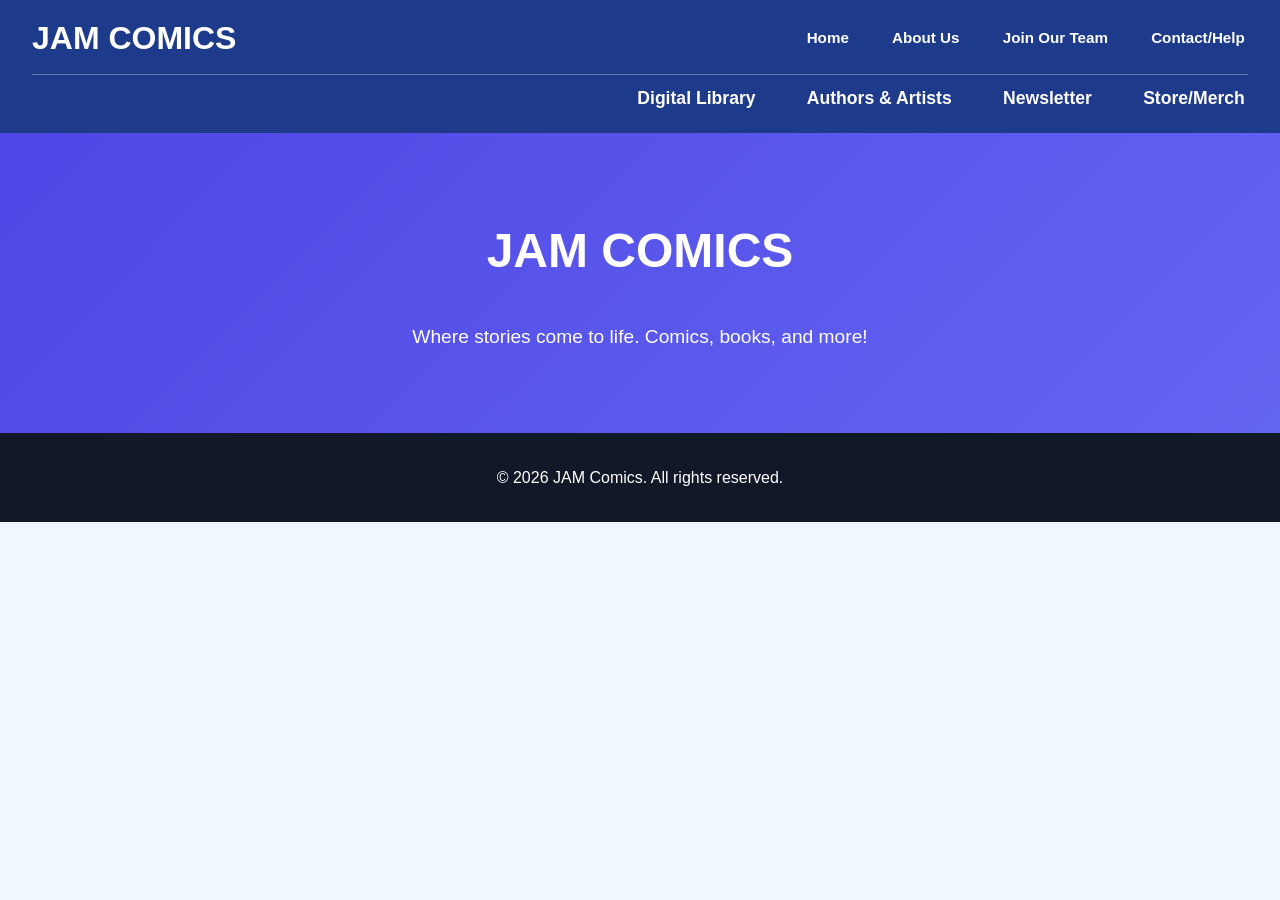
<file: index.html>
<!DOCTYPE html>
<html lang="en">
<head>
  <meta charset="UTF-8">
  <meta name="viewport" content="width=device-width, initial-scale=1.0">
  <title>JAM Comics - Home</title>
  <link rel="stylesheet" href="style.css">
</head>
<body>

  <!-- Header / Navigation -->
  <header>
    <!-- Top Row: Logo left, business links right -->
    <div class="header-top">
      <div class="logo">
        <a href="index.html"><h1>JAM Comics</h1></a>
      </div>
      <nav class="business-nav">
        <a href="index.html">Home</a>
        <a href="about.html">About Us</a>
        <a href="join.html">Join Our Team</a>
        <a href="contact.html">Contact/Help</a>
      </nav>
    </div>

    <!-- Bottom Row: story/news links, right-aligned -->
    <nav class="story-nav">
      <a href="library.html">Digital Library</a>
      <a href="authors.html">Authors & Artists</a>
      <a href="newsletter.html">Newsletter</a>
      <a href="store.html">Store/Merch</a>
    </nav>
  </header>

  <!-- Hero Section -->
  <section class="hero">
    <h1>JAM Comics</h1>
    <p>Where stories come to life. Comics, books, and more!</p>
  </section>

  <!-- Footer -->
  <footer>
    <p>&copy; 2026 JAM Comics. All rights reserved.</p>
  </footer>

</body>
</html>
</file>
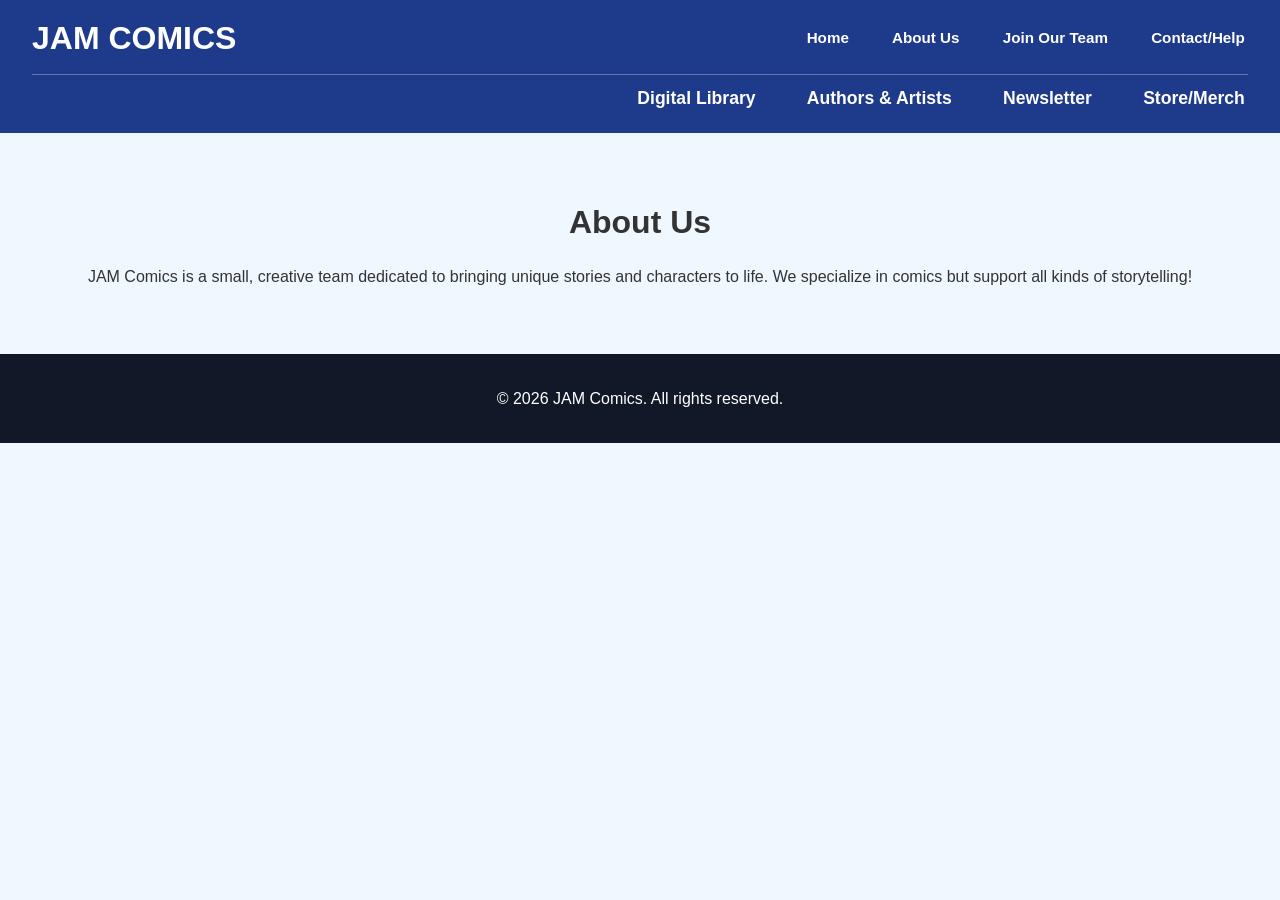
<file: about.html>
<!DOCTYPE html>
<html lang="en">
<head>
  <meta charset="UTF-8">
  <meta name="viewport" content="width=device-width, initial-scale=1.0">
  <title>JAM Comics - About Us</title>
  <link rel="stylesheet" href="style.css">
</head>
<body>

  <!-- Header / Navigation -->
  <header>
    <!-- Top Row: Logo left, business links right -->
    <div class="header-top">
      <div class="logo">
        <a href="index.html"><h1>JAM Comics</h1></a>
      </div>
      <nav class="business-nav">
        <a href="index.html">Home</a>
        <a href="about.html">About Us</a>
        <a href="join.html">Join Our Team</a>
        <a href="contact.html">Contact/Help</a>
      </nav>
    </div>

    <!-- Bottom Row: story/news links, right-aligned -->
    <nav class="story-nav">
      <a href="library.html">Digital Library</a>
      <a href="authors.html">Authors & Artists</a>
      <a href="newsletter.html">Newsletter</a>
      <a href="store.html">Store/Merch</a>
    </nav>
  </header>

  <!-- About Us Section -->
  <section>
    <h2>About Us</h2>
    <p class="center">
      JAM Comics is a small, creative team dedicated to bringing unique stories and characters to life. 
      We specialize in comics but support all kinds of storytelling!
    </p>
  </section>

  <!-- Footer -->
  <footer>
    <p>&copy; 2026 JAM Comics. All rights reserved.</p>
  </footer>

</body>
</html>
</file>
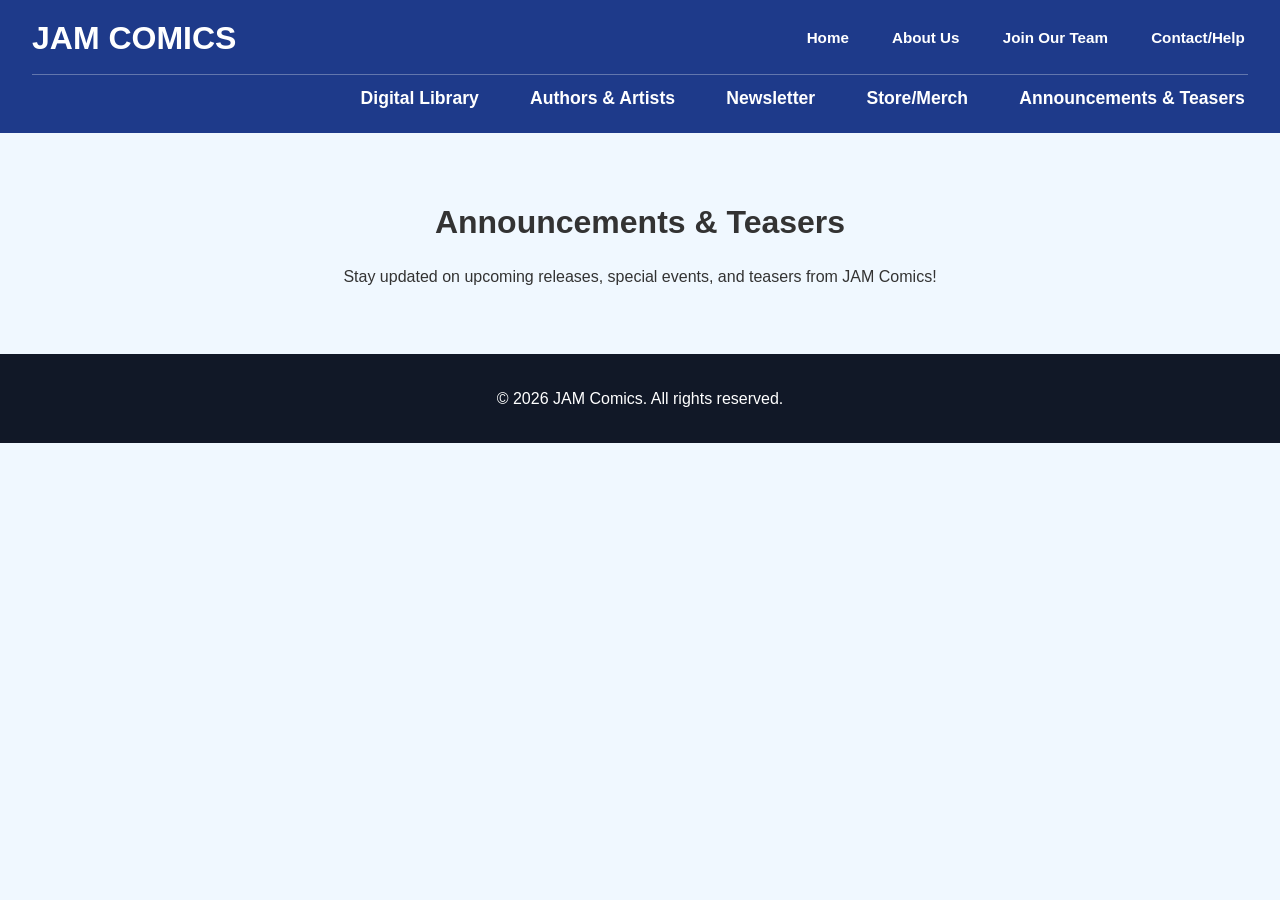
<file: announcements.html>
<!DOCTYPE html>
<html lang="en">
<head>
  <meta charset="UTF-8">
  <meta name="viewport" content="width=device-width, initial-scale=1.0">
  <title>JAM Comics - Announcements</title>
  <link rel="stylesheet" href="style.css">
</head>
<body>

  <!-- Header / Navigation -->
  <header>
    <!-- Top Row: Logo left, business links right -->
    <div class="header-top">
      <div class="logo">
        <a href="index.html"><h1>JAM Comics</h1></a>
      </div>
      <nav class="business-nav">
        <a href="index.html">Home</a>
        <a href="about.html">About Us</a>
        <a href="join.html">Join Our Team</a>
        <a href="contact.html">Contact/Help</a>
      </nav>
    </div>

    <!-- Bottom Row: story/news links, right-aligned -->
    <nav class="story-nav">
      <a href="library.html">Digital Library</a>
      <a href="authors.html">Authors & Artists</a>
      <a href="newsletter.html">Newsletter</a>
      <a href="store.html">Store/Merch</a>
      <a href="announcements.html">Announcements & Teasers</a>
    </nav>
  </header>

  <!-- Announcements Section -->
  <section>
    <h2>Announcements & Teasers</h2>
    <p class="center">
      Stay updated on upcoming releases, special events, and teasers from JAM Comics!
    </p>
  </section>

  <!-- Footer -->
  <footer>
    <p>&copy; 2026 JAM Comics. All rights reserved.</p>
  </footer>

</body>
</html>
</file>
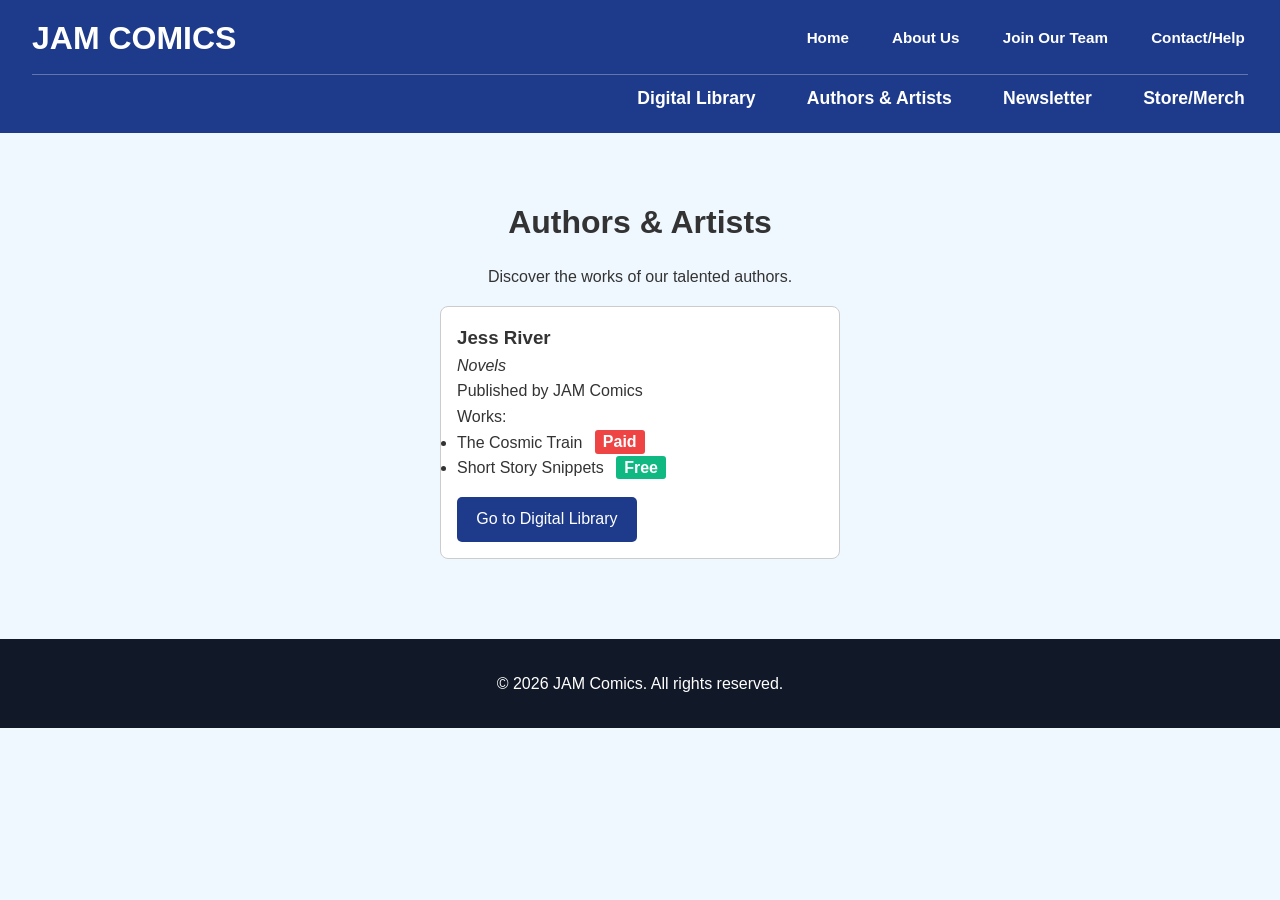
<file: authors.html>
<!DOCTYPE html>
<html lang="en">
<head>
  <meta charset="UTF-8">
  <meta name="viewport" content="width=device-width, initial-scale=1.0">
  <title>JAM Comics - Authors & Artists</title>
  <link rel="stylesheet" href="style.css">
</head>
<body>

  <!-- Header / Navigation -->
  <header>
    <!-- Top Row: Logo left, business links right -->
    <div class="header-top">
      <div class="logo">
        <a href="index.html"><h1>JAM Comics</h1></a>
      </div>
      <nav class="business-nav">
        <a href="index.html">Home</a>
        <a href="about.html">About Us</a>
        <a href="join.html">Join Our Team</a>
        <a href="contact.html">Contact/Help</a>
      </nav>
    </div>

    <!-- Bottom Row: story/content links, right-aligned -->
    <nav class="story-nav">
      <a href="library.html">Digital Library</a>
      <a href="authors.html">Authors & Artists</a>
      <a href="newsletter.html">Newsletter</a>
      <a href="store.html">Store/Merch</a>
    </nav>
  </header>

  <!-- Page Content -->
  <section>
    <h2>Authors & Artists</h2>
    <p class="center">Discover the works of our talented authors.</p>

    <!-- Example Author -->
    <div class="author-card">
      <h3>Jess River</h3>
      <p><em>Novels</em></p>
      <p>Published by JAM Comics</p>
      <p>Works:</p>
      <ul>
        <li>The Cosmic Train <span class="tag paid">Paid</span></li>
        <li>Short Story Snippets <span class="tag free">Free</span></li>
      </ul>
      <a href="library.html" class="btn">Go to Digital Library</a>
    </div>
  </section>

  <!-- Footer -->
  <footer>
    <p>&copy; 2026 JAM Comics. All rights reserved.</p>
  </footer>

</body>
</html>
</file>
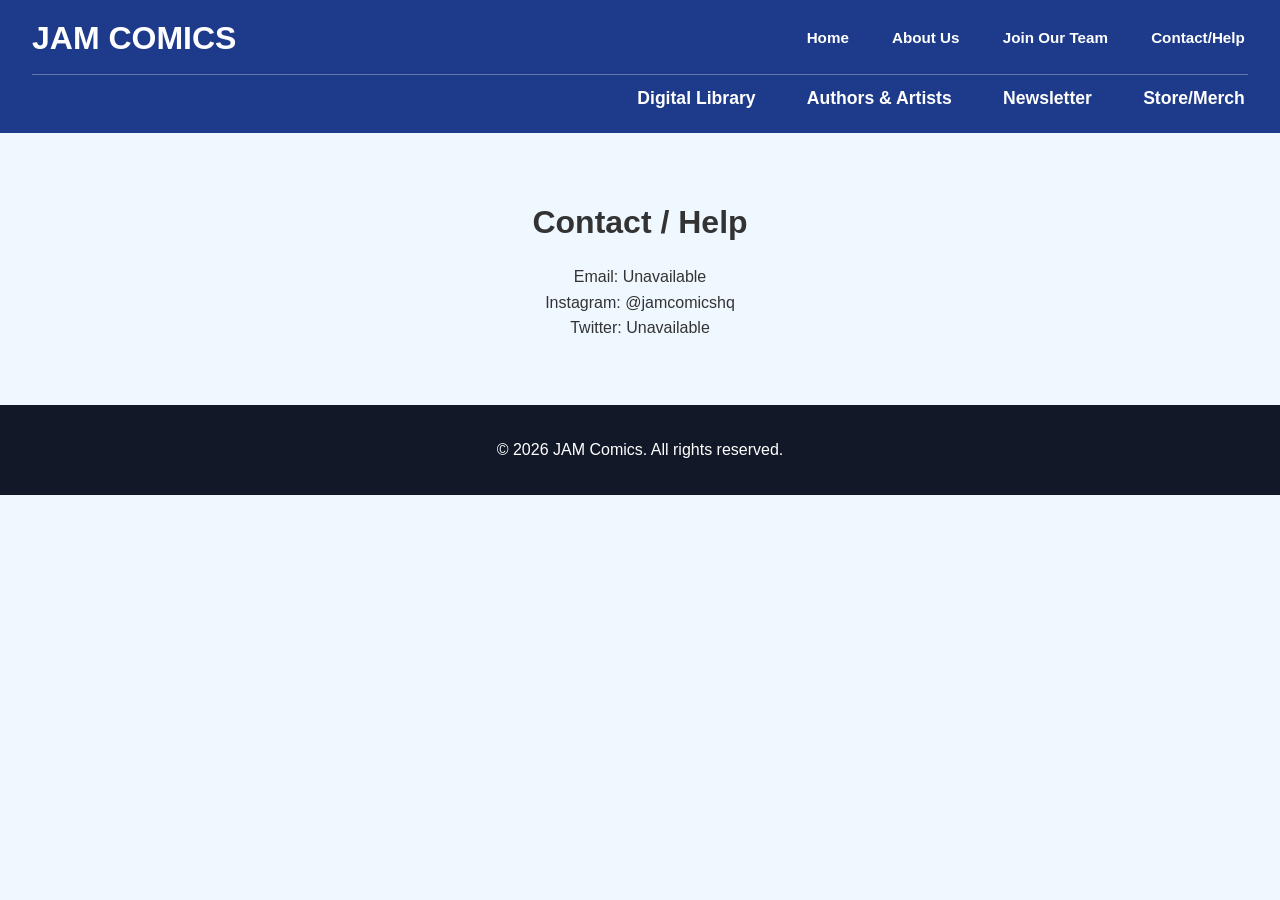
<file: contact.html>
<!DOCTYPE html>
<html lang="en">
<head>
  <meta charset="UTF-8">
  <meta name="viewport" content="width=device-width, initial-scale=1.0">
  <title>JAM Comics - Contact / Help</title>
  <link rel="stylesheet" href="style.css">
</head>
<body>

  <!-- Header / Navigation -->
  <header>
    <!-- Top Row: Logo left, business links right -->
    <div class="header-top">
      <div class="logo">
        <a href="index.html"><h1>JAM Comics</h1></a>
      </div>
      <nav class="business-nav">
        <a href="index.html">Home</a>
        <a href="about.html">About Us</a>
        <a href="join.html">Join Our Team</a>
        <a href="contact.html">Contact/Help</a>
      </nav>
    </div>

    <!-- Bottom Row: story/news links, right-aligned -->
    <nav class="story-nav">
      <a href="library.html">Digital Library</a>
      <a href="authors.html">Authors & Artists</a>
      <a href="newsletter.html">Newsletter</a>
      <a href="store.html">Store/Merch</a>
    </nav>
  </header>

  <!-- Page Content -->
  <section>
    <h2>Contact / Help</h2>
    <p class="center">
      Email: Unavailable <br>
      Instagram: <a href="https://www.instagram.com/jamcomicshq?igsh=MXNqaXFkN3A1ZmRxZA==" target="_blank">@jamcomicshq</a> <br>
      Twitter: Unavailable
    </p>
  </section>

  <!-- Footer -->
  <footer>
    <p>&copy; 2026 JAM Comics. All rights reserved.</p>
  </footer>

</body>
</html>
</file>
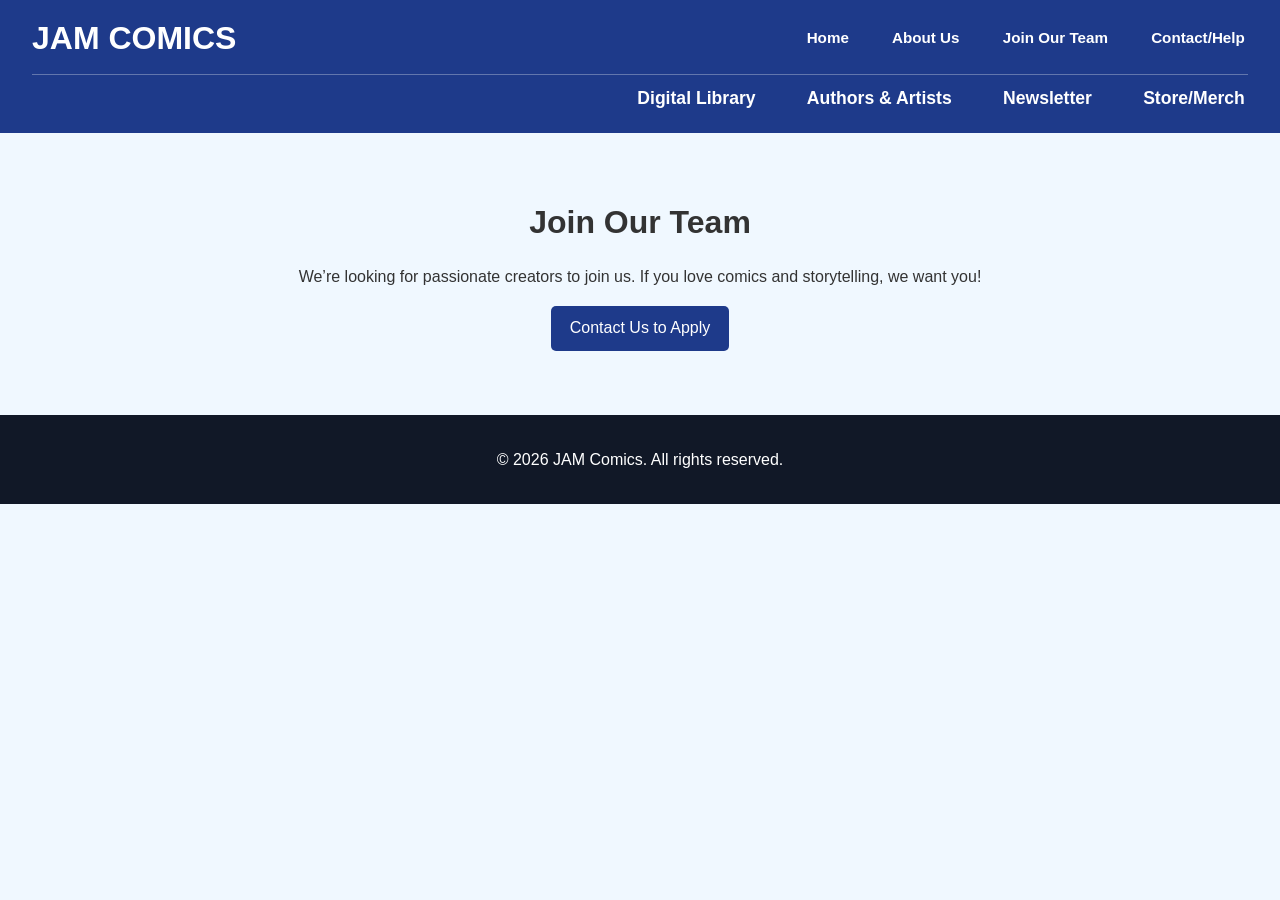
<file: join.html>
<!DOCTYPE html>
<html lang="en">
<head>
  <meta charset="UTF-8">
  <meta name="viewport" content="width=device-width, initial-scale=1.0">
  <title>JAM Comics - Join Our Team</title>
  <link rel="stylesheet" href="style.css">
</head>
<body>

  <!-- Header / Navigation -->
  <header>
    <!-- Top Row: Logo left, business links right -->
    <div class="header-top">
      <div class="logo">
        <a href="index.html"><h1>JAM Comics</h1></a>
      </div>
      <nav class="business-nav">
        <a href="index.html">Home</a>
        <a href="about.html">About Us</a>
        <a href="join.html">Join Our Team</a>
        <a href="contact.html">Contact/Help</a>
      </nav>
    </div>

    <!-- Bottom Row: story/news links, right-aligned -->
    <nav class="story-nav">
      <a href="library.html">Digital Library</a>
      <a href="authors.html">Authors & Artists</a>
      <a href="newsletter.html">Newsletter</a>
      <a href="store.html">Store/Merch</a>
    </nav>
  </header>

  <!-- Page Content -->
  <section>
    <h2>Join Our Team</h2>
    <p class="center">We’re looking for passionate creators to join us. If you love comics and storytelling, we want you!</p>
    <div class="center"><a href="contact.html" class="btn">Contact Us to Apply</a></div>
  </section>

  <!-- Footer -->
  <footer>
    <p>&copy; 2026 JAM Comics. All rights reserved.</p>
  </footer>

</body>
</html>
</file>
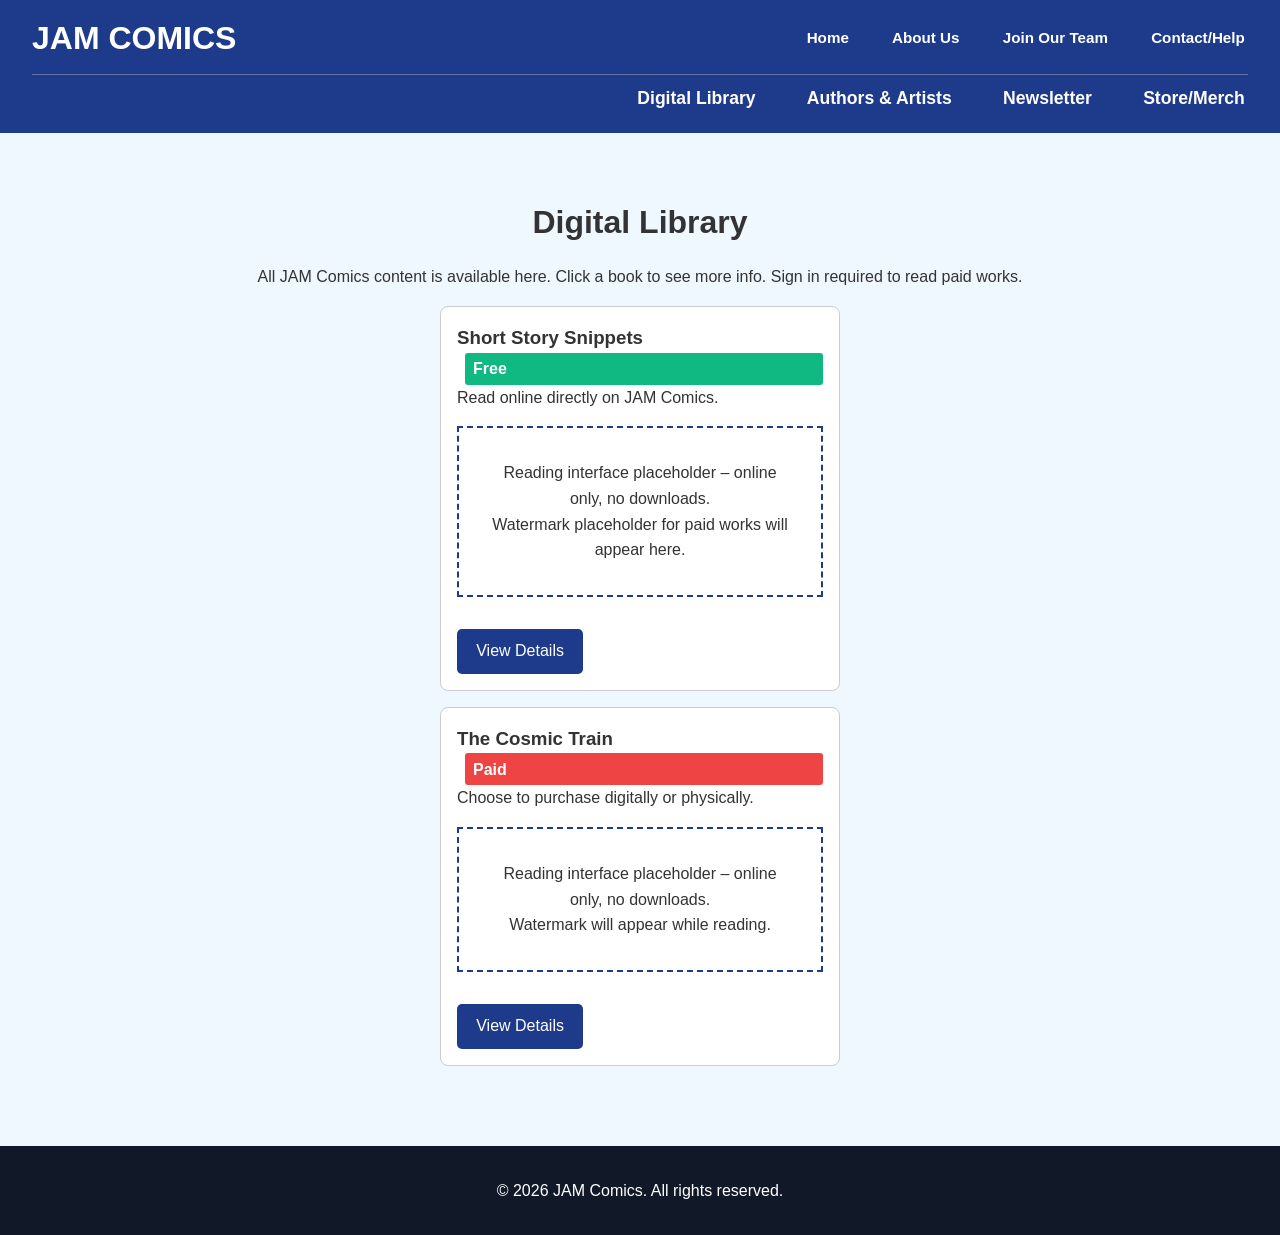
<file: library.html>
<!DOCTYPE html>
<html lang="en">
<head>
  <meta charset="UTF-8">
  <meta name="viewport" content="width=device-width, initial-scale=1.0">
  <title>JAM Comics - Digital Library</title>
  <link rel="stylesheet" href="style.css">
</head>
<body>

  <!-- Header / Navigation -->
  <header>
    <div class="header-top">
      <div class="logo">
        <a href="index.html"><h1>JAM Comics</h1></a>
      </div>
      <nav class="business-nav">
        <a href="index.html">Home</a>
        <a href="about.html">About Us</a>
        <a href="join.html">Join Our Team</a>
        <a href="contact.html">Contact/Help</a>
      </nav>
    </div>

    <nav class="story-nav">
      <a href="library.html">Digital Library</a>
      <a href="authors.html">Authors & Artists</a>
      <a href="newsletter.html">Newsletter</a>
      <a href="store.html">Store/Merch</a>
    </nav>
  </header>

  <!-- Page Content -->
  <section>
    <h2>Digital Library</h2>
    <p class="center">All JAM Comics content is available here. Click a book to see more info. Sign in required to read paid works.</p>

    <!-- Free Work Example -->
    <div class="book-card">
      <h3>Short Story Snippets</h3>
      <p class="tag free">Free</p>
      <p>Read online directly on JAM Comics.</p>
      <div class="reading-placeholder">
        Reading interface placeholder – online only, no downloads. <br>
        Watermark placeholder for paid works will appear here.
      </div>
      <a href="book.html?book=short-story-snippets" class="btn">View Details</a>
    </div>

    <!-- Paid Work Example -->
    <div class="book-card">
      <h3>The Cosmic Train</h3>
      <p class="tag paid">Paid</p>
      <p>Choose to purchase digitally or physically.</p>
      <div class="reading-placeholder">
        Reading interface placeholder – online only, no downloads. <br>
        Watermark will appear while reading.
      </div>
      <a href="book.html?book=cosmic-train" class="btn">View Details</a>
    </div>
  </section>

  <!-- Footer -->
  <footer>
    <p>&copy; 2026 JAM Comics. All rights reserved.</p>
  </footer>

</body>
</html>
</file>
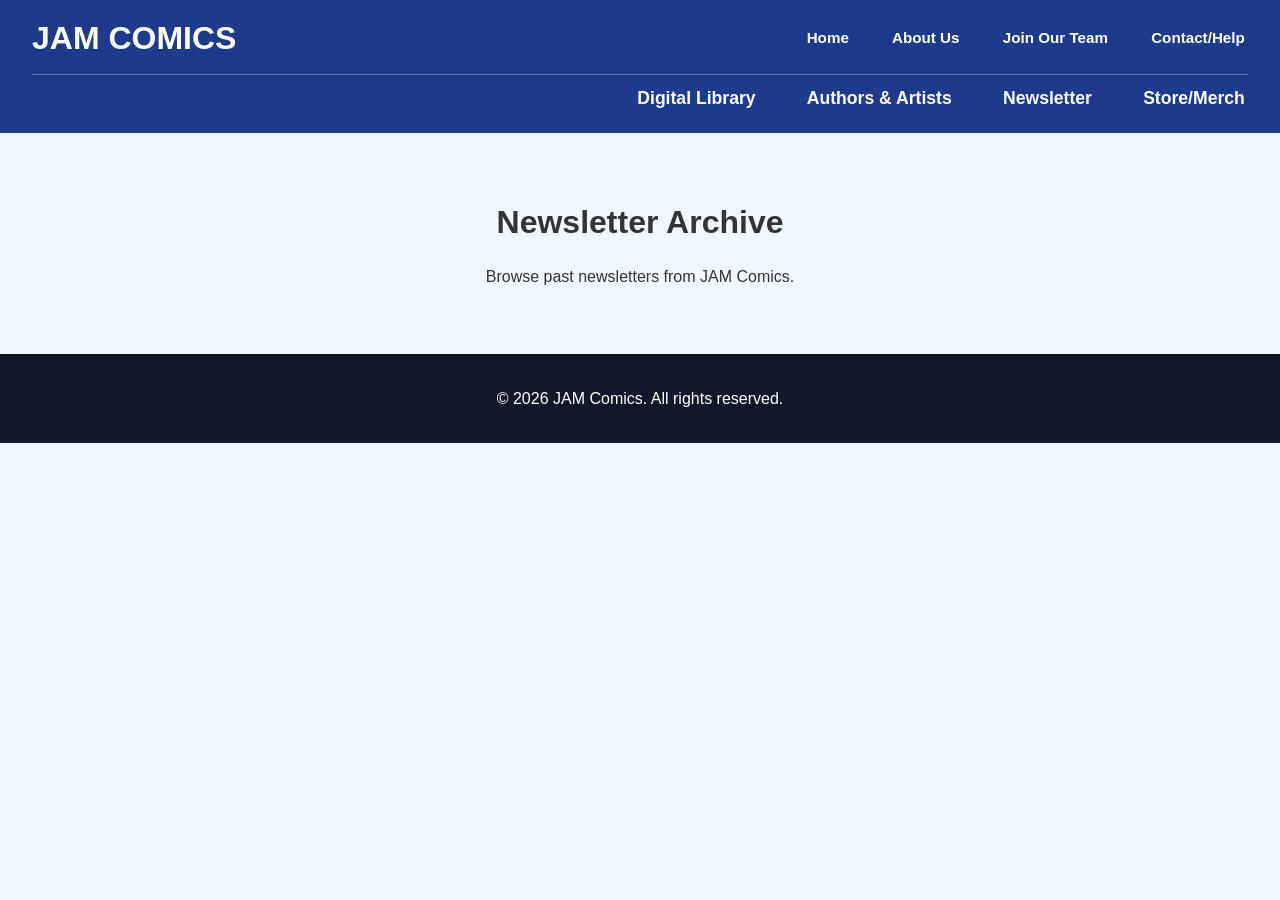
<file: newsletter.html>
<!DOCTYPE html>
<html lang="en">
<head>
  <meta charset="UTF-8">
  <meta name="viewport" content="width=device-width, initial-scale=1.0">
  <title>JAM Comics - Newsletter</title>
  <link rel="stylesheet" href="style.css">
</head>
<body>

  <!-- Header / Navigation -->
  <header>
    <!-- Top Row: Logo left, business links right -->
    <div class="header-top">
      <div class="logo">
        <a href="index.html"><h1>JAM Comics</h1></a>
      </div>
      <nav class="business-nav">
        <a href="index.html">Home</a>
        <a href="about.html">About Us</a>
        <a href="join.html">Join Our Team</a>
        <a href="contact.html">Contact/Help</a>
      </nav>
    </div>

    <!-- Bottom Row: story/news links, right-aligned -->
    <nav class="story-nav">
      <a href="library.html">Digital Library</a>
      <a href="authors.html">Authors & Artists</a>
      <a href="newsletter.html">Newsletter</a>
      <a href="store.html">Store/Merch</a>
    </nav>
  </header>

  <!-- Page Content -->
  <section>
    <h2>Newsletter Archive</h2>
    <p class="center">Browse past newsletters from JAM Comics.</p>
  </section>

  <!-- Footer -->
  <footer>
    <p>&copy; 2026 JAM Comics. All rights reserved.</p>
  </footer>

</body>
</html>
</file>
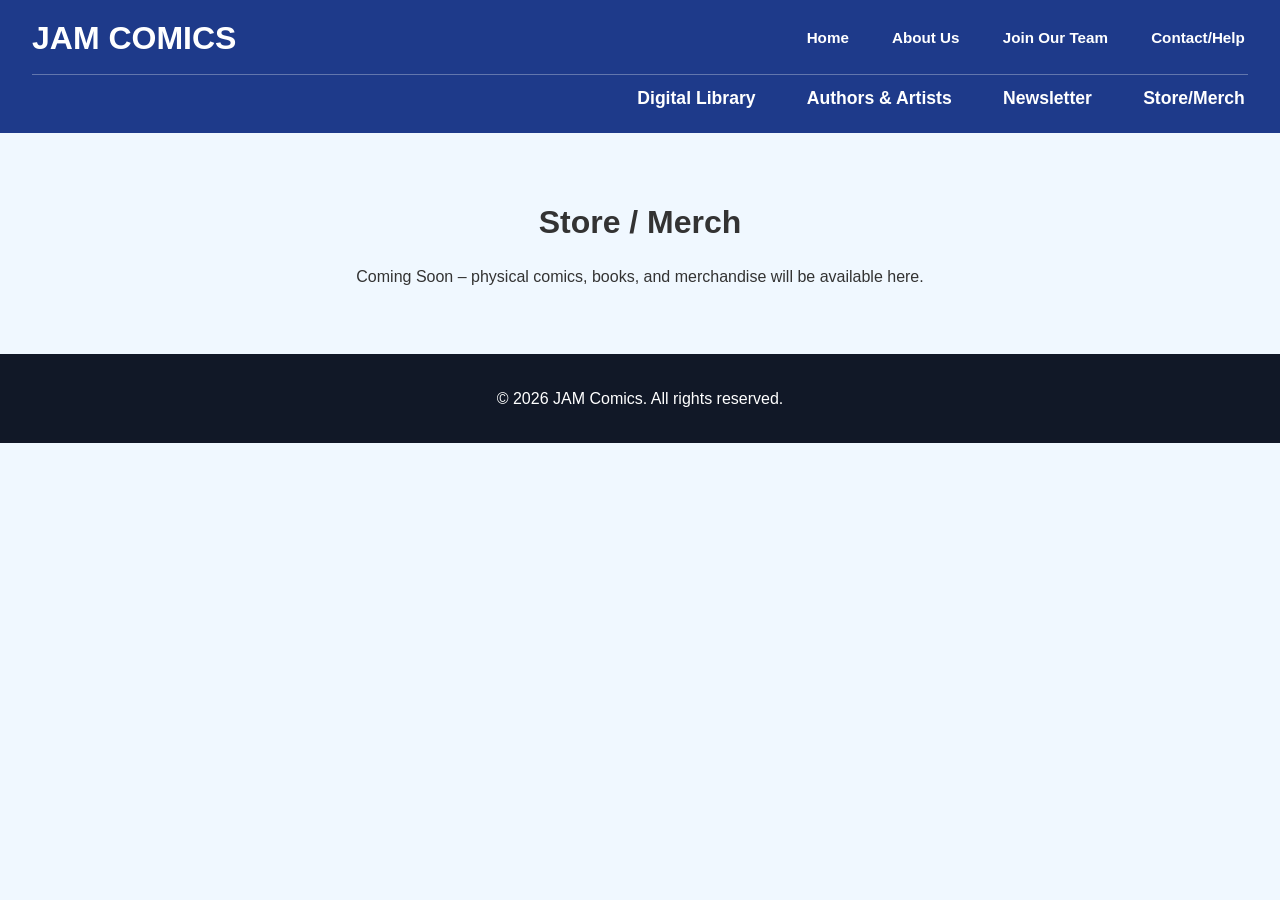
<file: store.html>
<!DOCTYPE html>
<html lang="en">
<head>
  <meta charset="UTF-8">
  <meta name="viewport" content="width=device-width, initial-scale=1.0">
  <title>JAM Comics - Store / Merch</title>
  <link rel="stylesheet" href="style.css">
</head>
<body>

  <!-- Header / Navigation -->
  <header>
    <!-- Top Row: Logo left, business links right -->
    <div class="header-top">
      <div class="logo">
        <a href="index.html"><h1>JAM Comics</h1></a>
      </div>
      <nav class="business-nav">
        <a href="index.html">Home</a>
        <a href="about.html">About Us</a>
        <a href="join.html">Join Our Team</a>
        <a href="contact.html">Contact/Help</a>
      </nav>
    </div>

    <!-- Bottom Row: story/news links, right-aligned -->
    <nav class="story-nav">
      <a href="library.html">Digital Library</a>
      <a href="authors.html">Authors & Artists</a>
      <a href="newsletter.html">Newsletter</a>
      <a href="store.html">Store/Merch</a>
    </nav>
  </header>

  <!-- Page Content -->
  <section>
    <h2>Store / Merch</h2>
    <p class="center">Coming Soon – physical comics, books, and merchandise will be available here.</p>
  </section>

  <!-- Footer -->
  <footer>
    <p>&copy; 2026 JAM Comics. All rights reserved.</p>
  </footer>

</body>
</html>
</file>
<file: style.css>
/* ===== Basic Reset ===== */
* { 
  margin: 0; 
  padding: 0; 
  box-sizing: border-box; 
  font-family: Arial, sans-serif; 
}

body { 
  background: #f0f8ff; 
  color: #333; 
  line-height: 1.6; 
}

a { 
  text-decoration: none; 
  color: inherit; 
}

/* ===== Header ===== */
header {
  display: flex;
  flex-direction: column; /* two rows: top & bottom */
  background: #1e3a8a;
  color: #fff;
  padding: 0.8rem 2rem;
}

/* Top Row: Logo left, business links right */
.header-top {
  display: flex;
  justify-content: space-between; /* logo left, nav right */
  align-items: center;
  margin-bottom: 0.6rem;
}

/* Logo */
.header-top .logo h1 {
  font-size: 2rem;
  text-transform: uppercase;
  margin: 0;
}

.header-top .logo a {
  color: inherit;
  text-decoration: none;
}

/* Top row: business links, right-aligned */
.business-nav {
  display: flex;
  justify-content: flex-end;
  gap: 2.5rem;
  font-weight: bold;
  font-size: 0.95rem;
}

.business-nav a:hover {
  text-decoration: underline;
}

/* Bottom Row: story/news links, right-aligned */
.story-nav {
  display: flex;
  justify-content: flex-end; /* right-aligned */
  gap: 3rem;
  font-weight: bold;
  font-size: 1.1rem;
  border-top: 1px solid rgba(255,255,255,0.3);
  padding-top: 0.6rem;
  margin-bottom: 0.5rem;
}

.story-nav a:hover {
  text-decoration: underline;
}

/* Add small spacing from header edge */
header .story-nav a,
header .business-nav a {
  padding-right: 0.2rem;
}

/* ===== Hero Section ===== */
.hero { 
  text-align: center; 
  padding: 5rem 2rem; 
  background: linear-gradient(135deg,#4f46e5,#6366f1); 
  color:white; 
}

.hero h1 { 
  font-size: 3rem; 
  margin-bottom:1rem; 
  text-transform: uppercase;
}

.hero p { 
  font-size: 1.2rem; 
}

/* ===== Sections ===== */
section { 
  padding: 4rem 2rem; 
}

h2 { 
  font-size: 2rem; 
  margin-bottom: 1rem; 
  text-align: center; 
}

.center { 
  text-align: center; 
}

/* ===== Buttons ===== */
.btn { 
  display: inline-block; 
  background: #1e3a8a; 
  color: #fff; 
  padding: 0.6rem 1.2rem; 
  border-radius: 5px; 
  margin-top: 1rem; 
  cursor: pointer; 
}

/* ===== Footer ===== */
footer { 
  background: #111827; 
  color: #fff; 
  text-align: center; 
  padding: 2rem; 
}

/* ===== Author / Book cards ===== */
.author-card, .book-card { 
  border: 1px solid #ccc; 
  border-radius: 8px; 
  padding: 1rem; 
  margin: 1rem auto; 
  max-width: 400px; 
  background: #fff; 
}

.tag { 
  font-weight: bold; 
  padding: 0.2rem 0.5rem; 
  border-radius: 3px; 
  margin-left: 0.5rem; 
}

.tag.free { 
  background: #10b981; 
  color: #fff; 
}

.tag.paid { 
  background: #ef4444; 
  color: #fff; 
}

/* ===== Digital Library reading placeholder ===== */
.reading-placeholder { 
  border: 2px dashed #1e3a8a; 
  padding: 2rem; 
  margin: 1rem auto; 
  max-width: 600px; 
  text-align: center; 
}

/* ===== Auth Pages (Login / Signup) ===== */

.hero input {
  width: 260px;
  padding: 0.7rem;
  margin: 0.5rem 0;
  border: none;
  border-radius: 6px;
  outline: none;
  font-size: 0.95rem;
}

/* Make inputs feel nicer when clicked */
.hero input:focus {
  box-shadow: 0 0 0 2px rgba(255,255,255,0.6);
}

/* Buttons inside auth */
.hero button {
  background: #1e3a8a;
  color: white;
  border: none;
  padding: 0.7rem 1.5rem;
  border-radius: 6px;
  cursor: pointer;
  font-weight: bold;
  margin-top: 0.5rem;
  transition: 0.2s ease;
}

/* Hover effect */
.hero button:hover {
  background: #162d6b;
}

/* Links under forms */
.hero p {
  margin-top: 1rem;
}

.hero a {
  color: #dbeafe;
  font-weight: bold;
}

.hero a:hover {
  text-decoration: underline;
}

/* Optional: form box feel */
.hero {
  display: flex;
  flex-direction: column;
  align-items: center;
}

/* ===== Auth Pages ONLY ===== */

.auth-container {
  display: flex;
  flex-direction: column;
  align-items: center;
  justify-content: center;
  min-height: 80vh;
}

/* Inputs */
.auth-container input {
  width: 260px;
  padding: 0.7rem;
  margin: 0.5rem 0;
  border: none;
  border-radius: 6px;
  outline: none;
  font-size: 0.95rem;
  background: rgba(255,255,255,0.9);
}

.auth-container input:focus {
  box-shadow: 0 0 0 2px rgba(255,255,255,0.6);
}

/* Buttons */
.auth-container button {
  background: #1e3a8a;
  color: white;
  border: none;
  padding: 0.7rem 1.5rem;
  border-radius: 6px;
  cursor: pointer;
  font-weight: bold;
  margin-top: 0.5rem;
}

.auth-container button:hover {
  background: #162d6b;
}

/* Links */
.auth-container a {
  color: #dbeafe;
  font-weight: bold;
}

.auth-container a:hover {
  text-decoration: underline;
}
</file>
